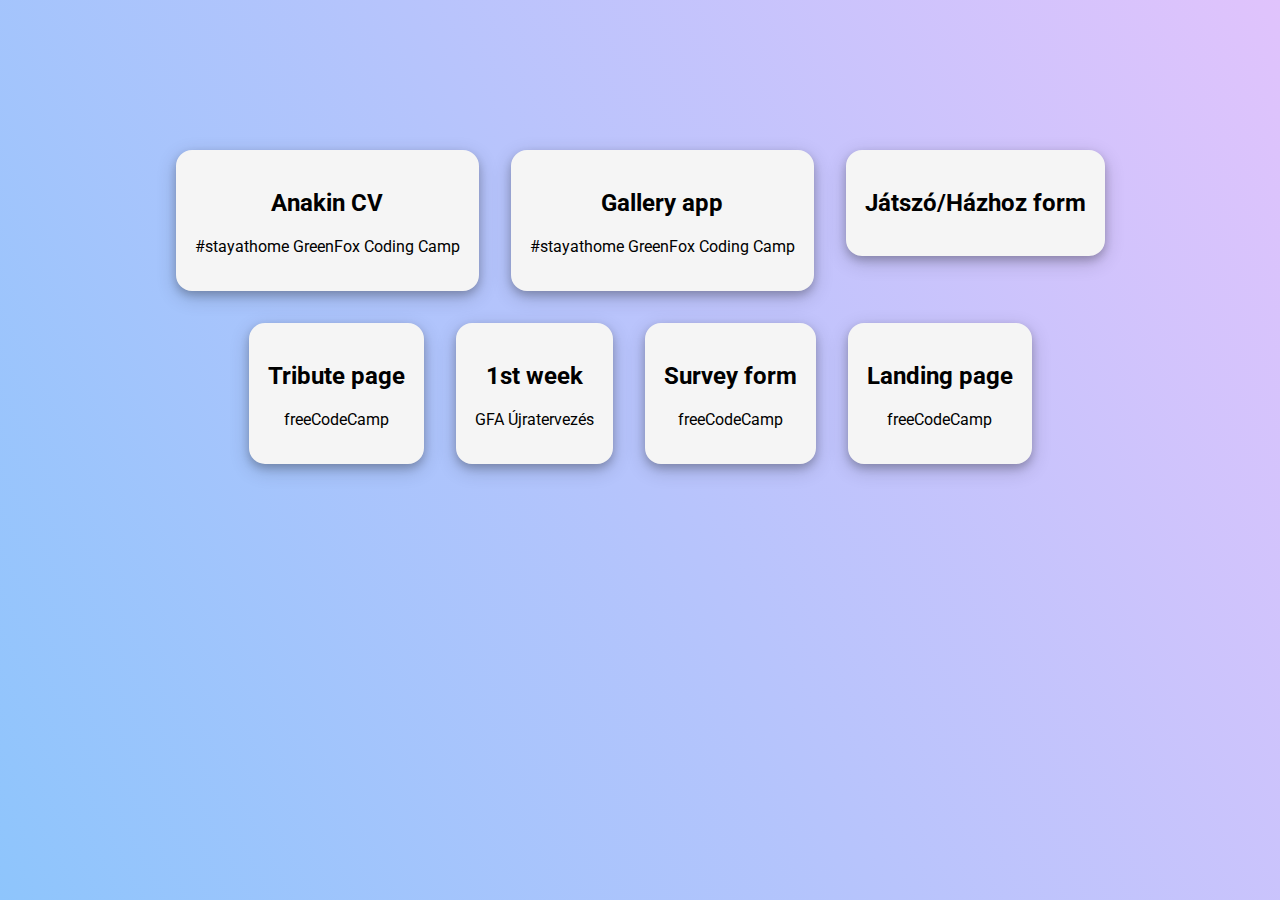
<file: index.html>
<!DOCTYPE html>
<html lang="en">

<head>
    <meta charset="UTF-8">
    <meta name="viewport" content="width=device-width, initial-scale=1.0">

    <!-- Custom stylesheet -->
    <link rel="stylesheet" href="/index-style.css">

    <link href="https://fonts.googleapis.com/css2?family=Roboto&display=swap" rel="stylesheet">

    <title>My Projects</title>

</head>

<body>

    <main class="container">
        <a href="./anakin-cv/cv.html">
            <div class="item anakin">
                <h2>Anakin CV</h2>
                <p class="text-muted">#stayathome GreenFox Coding Camp</p>
            </div>
        </a>
        <a href="./gallery-app/index.html">
            <div class="item stayathome">
                <h2>Gallery app</h2>
                <p class="text-muted">#stayathome GreenFox Coding Camp</p>
            </div>
        </a>
        <a href="./jatszohazhoz-form/form.html">
            <div class="item jatszohazhoz">
                <div>
                    <h2>Játszó/Házhoz form</h2>
                </div>
            </div>
        </a>
        <a href="./fcc-tribute-page/fcc-tribute-page.html">
            <div class="item tribute">
                <div>
                    <h2>Tribute page</h2>
                    <p class="text-muted">freeCodeCamp</p>
                </div>
            </div>
        </a>
        <a href="./myFirstWebsite/index.html">
            <div class="item tribute">
                <div>
                    <h2>1st week</h2>
                    <p class="text-muted">GFA Újratervezés</p>
                </div>
            </div>
        </a>
        <a href="./fcc-survey-form/fcc-survey-form.html">
            <div class="item survey-form">
                <div>
                    <h2>Survey form</h2>
                    <p class="text-muted">freeCodeCamp</p>
                </div>
            </div>
        </a>
        </a>
        <a href="./fcc-landing/fcc-landing.html">
            <div class="item survey-form">
                <div>
                    <h2>Landing page</h2>
                    <p class="text-muted">freeCodeCamp</p>
                </div>
            </div>
        </a>
    </main>

</html>
</file>
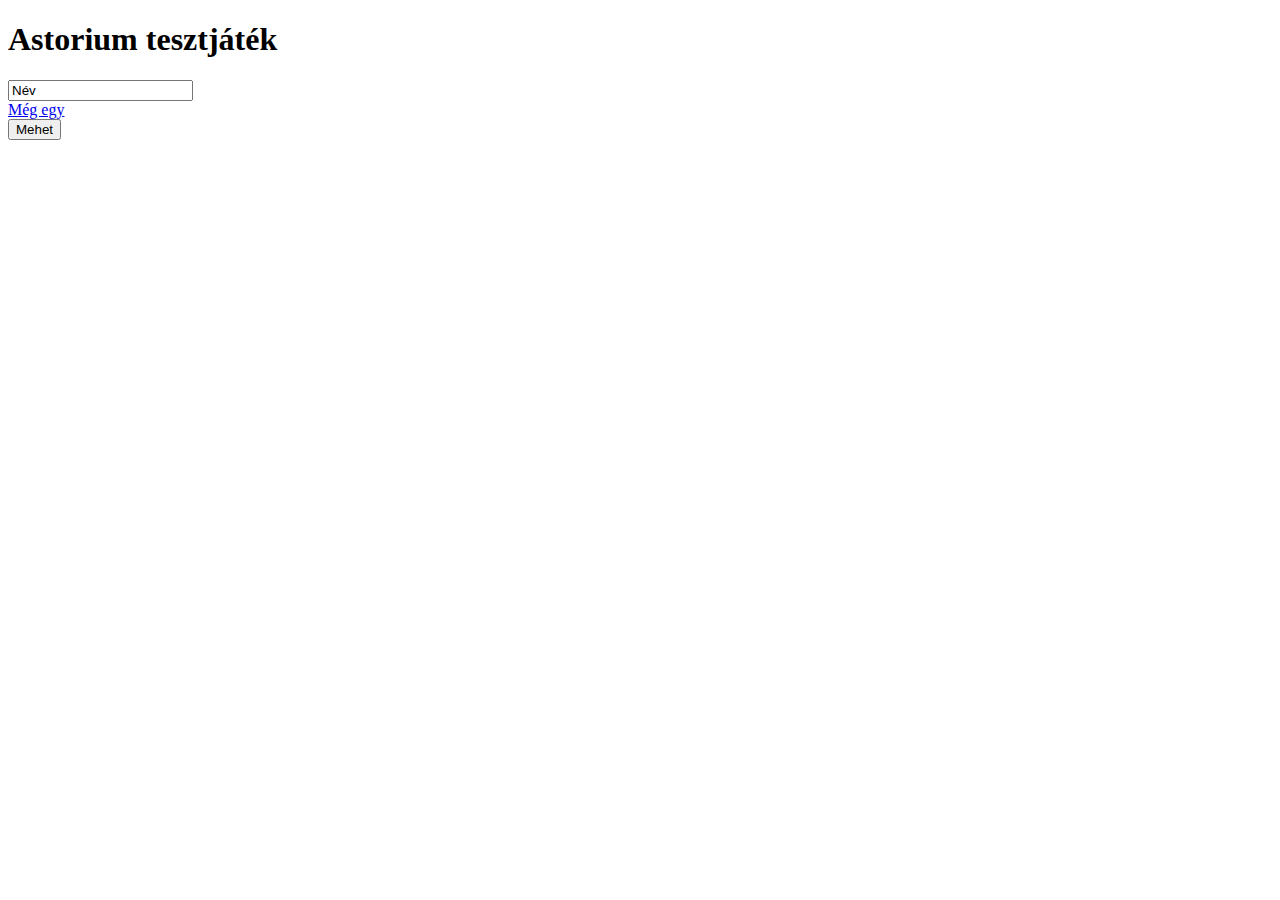
<file: astorium/index.html>
<!DOCTYPE html>
<html lang="en">
<head>
    <meta charset="UTF-8">
    <meta name="viewport" content="width=device-width, initial-scale=1.0">
    <link rel="stylesheet" type="text/css" href="./astorium.css">
    <title>Astorium</title>
</head>
<body>
    <h1>Astorium tesztjáték</h1>
    <form action="">
        <input class="player" type="text" value="Név"><br>
        <a id="add" href="#">Még egy</a><br> 
        <input type="submit" value="Mehet">
    </form>
    <script type="text/javascript" src="https://code.jquery.com/jquery-3.5.0.min.js"></script>
    <script type="text/javascript" src="./astorium-script.js"></script>
</body>
</html>
</file>
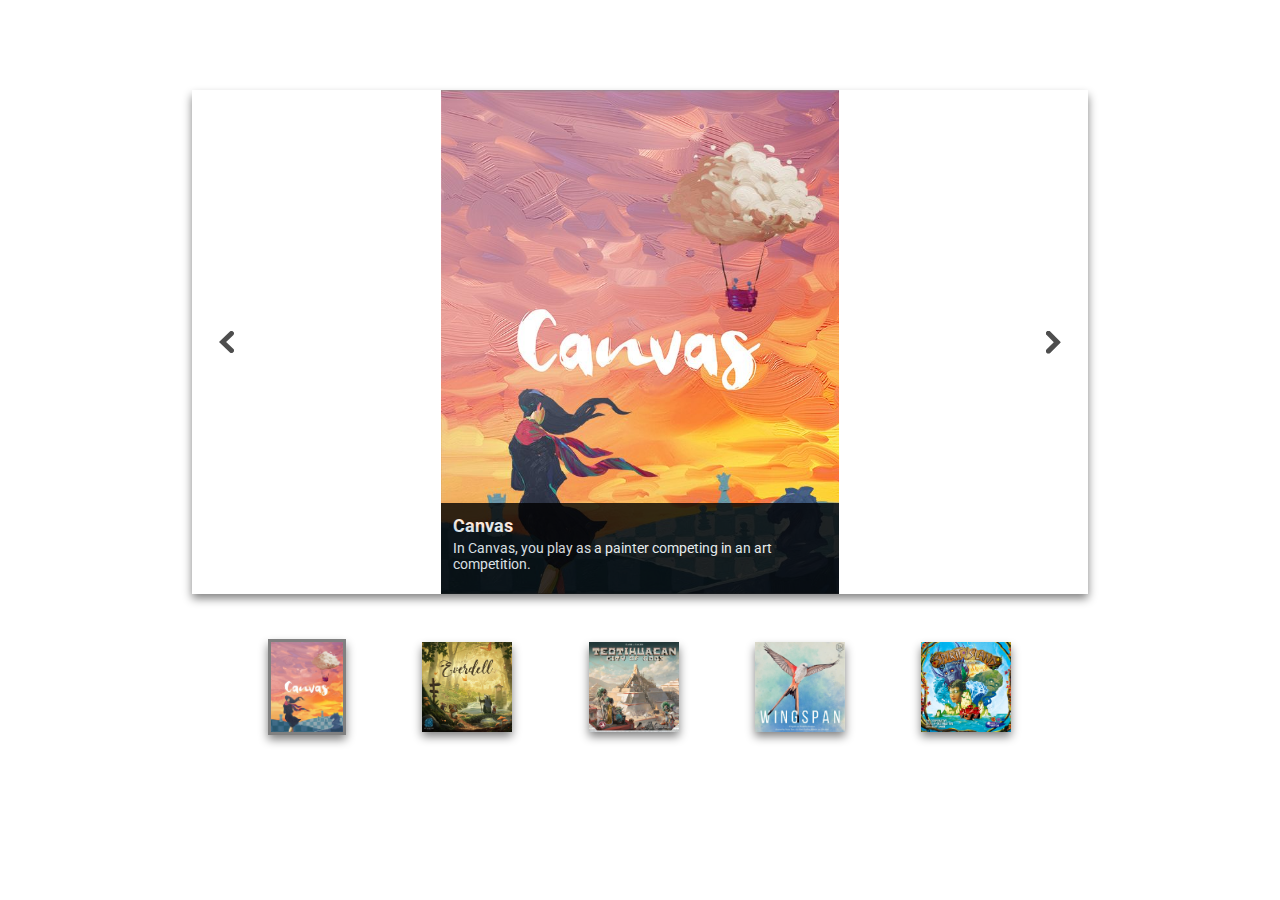
<file: gallery-app/index.html>
<!DOCTYPE html>
<html lang="en">
<head>
    <meta charset="UTF-8">
    <meta name="viewport" content="width=device-width, initial-scale=1.0">
    <title>Gallery App</title>
    <link rel="stylesheet" type="text/css" href="./style.css">
    <link href="https://fonts.googleapis.com/css2?family=Roboto:wght@400;500;700&display=swap" rel="stylesheet">
</head>
<body>
    <main>
        <div id="view_area">

            <div class="nav_arrow" id="left">
                <img src="./images/arrow.svg" alt="Previous">
            </div>

            <div id="image_container">
                <img id="photo" src="">
                <div class="info">
                    <p id="title"></p>
                    <p id="description"></p>
                </div>
            </div>

            <div class="nav_arrow" id="right">
                <img class="rotated" src="./images/arrow.svg" alt="Next">
            </div>

        </div>

        <div id="thumbnail_container"></div>

    </main>
    <script src="https://code.jquery.com/jquery-3.5.0.min.js"></script>
    <script src="./script.js"></script>
</body>
</html>
</file>
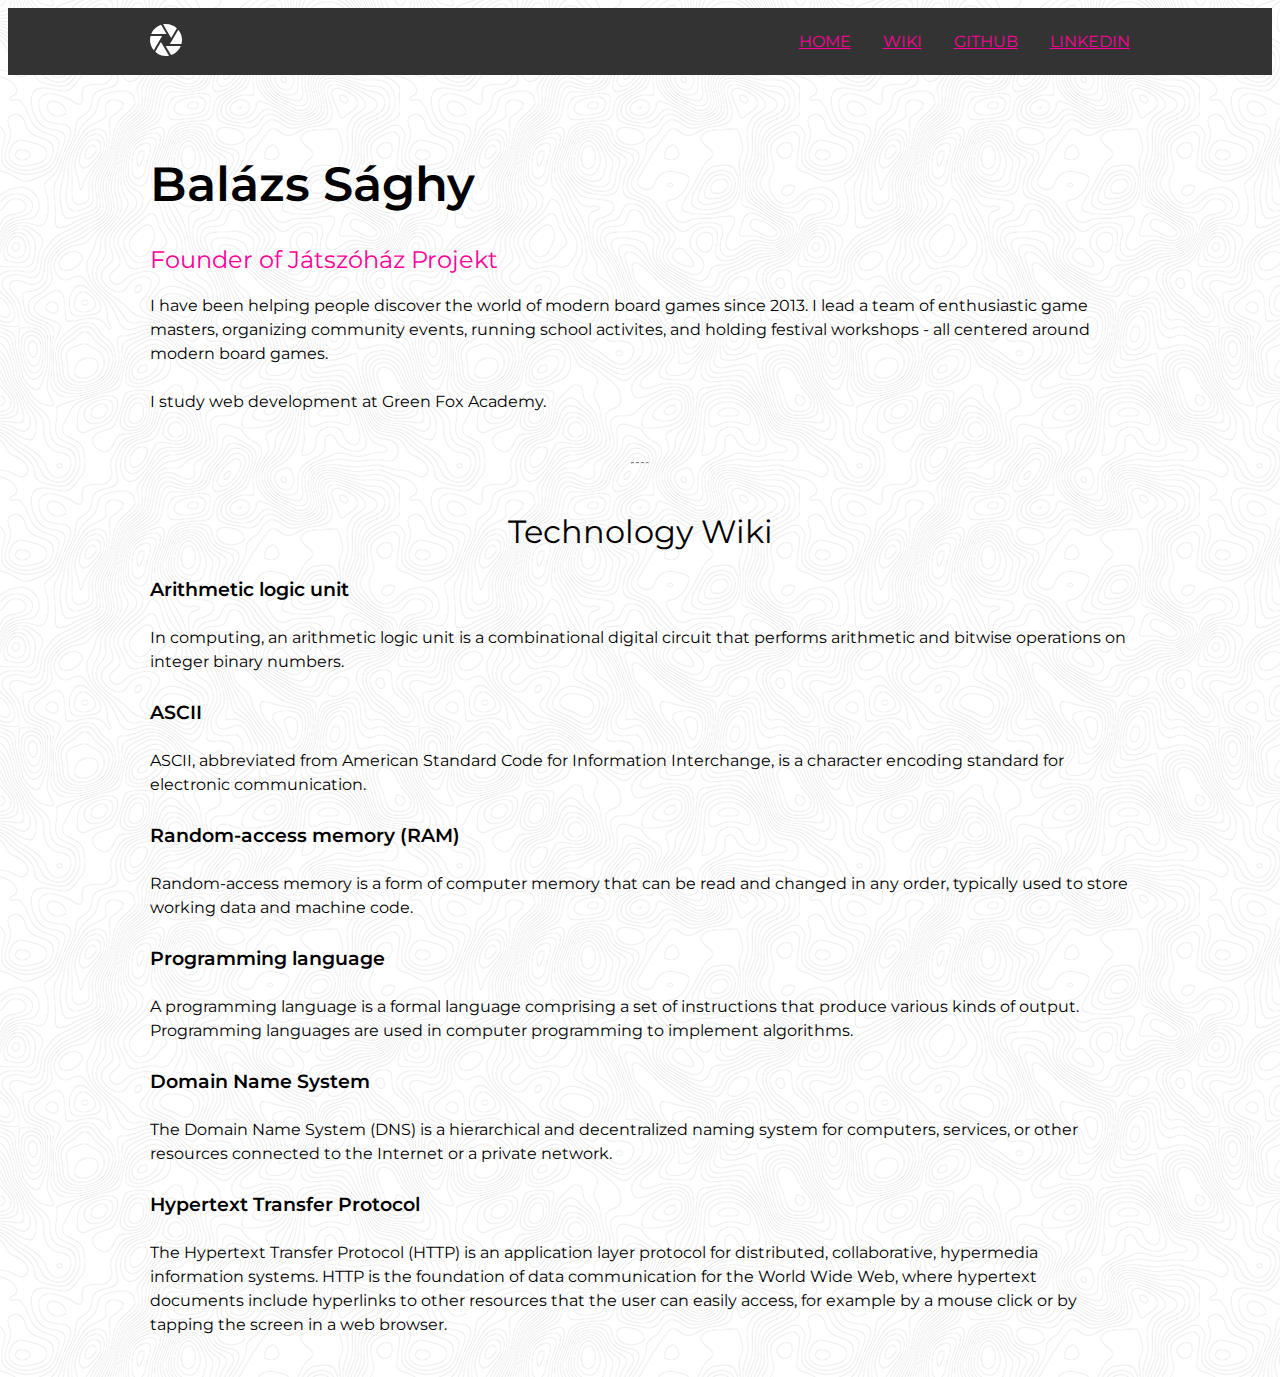
<file: myFirstWebsite/index.html>
<!DOCTYPE html>
<html lang="en">

<head>
    <meta charset="UTF-8">
    <meta name="viewport" content="width=device-width, initial-scale=1.0">
    <link rel="stylesheet" href="style.css">
    <link href="https://fonts.googleapis.com/css2?family=Montserrat:wght@400;600;800&display=swap" rel="stylesheet">
    <title>Balázs Sághy</title>
</head>

<body>
    <nav>
        <div class="container">
            <div id="logo">
                <img src="./assets/aperture.svg" alt="logo">
            </div>
            <ul>
                <li><a href="#">HOME</a></li>
                <li><a href="#wiki">WIKI</a></li>
                <li><a href="https://github.com/sabalazs/" target="_blank">GITHUB</a></li>
                <li><a href="https://www.linkedin.com/in/bal%C3%A1zs-s%C3%A1ghy-74726687/" target="_blank">LINKEDIN</a></li>
            </ul>
        </div>
    </nav>

    <main>
        <section>
            <h1>Balázs Sághy</h1>
            <h2>Founder of <a href="https://www.jatszohazprojekt.hu/" target="_blank">Játszóház Projekt</a></h2>
            <p>I have been helping people discover the world of modern board games since 2013. I lead a team of
                enthusiastic game masters, organizing community events, running school activites, and holding festival workshops
                - all centered around modern board games.<br><br>I study web development at Green Fox Academy.</p>
        </section>
        <hr>
        <section id="wiki">
            <h3>Technology Wiki</h3>
            <article>
                <h4>Arithmetic logic unit</h4>
                <p>
                    In computing, an arithmetic logic unit is a combinational digital circuit that performs arithmetic
                    and bitwise operations on integer binary numbers.
                </p>
            </article>
            <article>
                <h4>ASCII</h4>
                <p>
                    ASCII, abbreviated from American Standard Code for Information Interchange, is a character encoding
                    standard for electronic communication.
                </p>
            </article>
            <article>
                <h4>Random-access memory (RAM)</h4>
                <p>
                    Random-access memory is a form of computer memory that can be read and changed in any order,
                    typically used to store working data and machine code.
                </p>
            </article>
            <article>
                <h4>Programming language</h4>
                <p>
                    A programming language is a formal language comprising a set of instructions that produce various
                    kinds of output. Programming languages are used in computer programming to implement algorithms.
                </p>
            </article>
            <article>
                <h4>Domain Name System</h4>
                <p>
                    The Domain Name System (DNS) is a hierarchical and decentralized naming system for computers,
                    services, or other resources connected to the Internet or a private network.
                </p>
            </article>
            <article>
                <h4>Hypertext Transfer Protocol</h4>
                <p>
                    The Hypertext Transfer Protocol (HTTP) is an application layer protocol for distributed,
                    collaborative, hypermedia information systems. HTTP is the foundation of data communication for the
                    World Wide Web, where hypertext documents include hyperlinks to other resources that the user can
                    easily access, for example by a mouse click or by tapping the screen in a web browser.
                </p>
            </article>
        </section>
    </main>
</body>

</html>
</file>
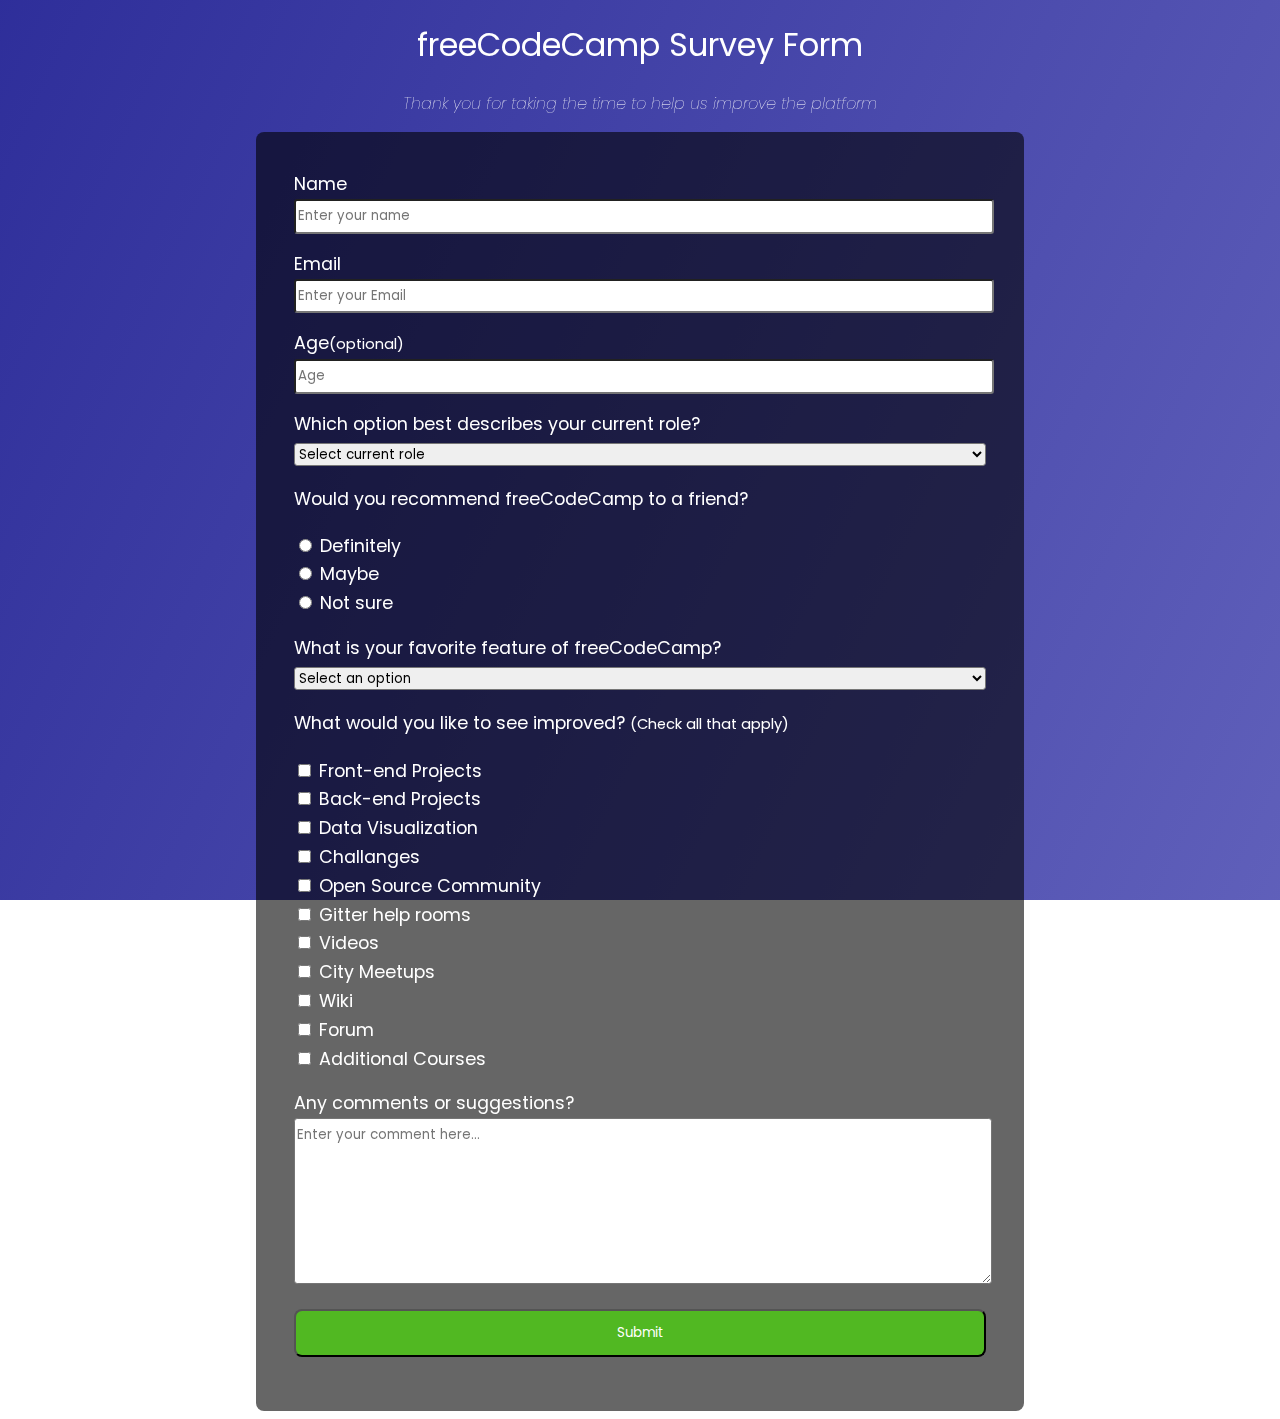
<file: fcc-survey-form/fcc-survey-form.html>
<!DOCTYPE html>
<html lang="en">

<head>
    <meta charset="UTF-8">
    <meta name="viewport" content="width=device-width, initial-scale=1.0">
    <title>fcc Survey Form</title>
    <link href="https://fonts.googleapis.com/css2?family=Poppins:ital,wght@0,300;0,400;0,600;0,700;1,400&display=swap" rel="stylesheet">
    <link rel="stylesheet" href="./fcc-survey-form.css">
</head>

<body>
    <script src="https://cdn.freecodecamp.org/testable-projects-fcc/v1/bundle.js"></script>
    <main id="main">
        <header class="header">
            <h1 id="title">
                freeCodeCamp Survey Form
            </h1>
            <p id="description">
                Thank you for taking the time to help us improve the platform
            </p>
        </header>
        <form action="" id="survey-form">
            <div class="form-group">
                <label id="name-label" for="name">Name</label>
                <input id="name" type="text" placeholder="Enter your name" required>
            </div>

            <div class="form-group">
                <label id="email-label" for="email">Email</label>
                <input id="email" type="email" placeholder="Enter your Email" required>
            </div>

            <div class="form-group">
                <label id="number-label" for="number">Age<small>(optional)</small></label>
                <input id="number" type="number" min="0" max="125" placeholder="Age">
            </div>

            <div class="form-group">
                <label id="label-dropdown" for="dropdown">Which option best describes your current role?</label>
                <select name="dropdown" id="dropdown">
                    <option value="" disabled selected>Select current role</option>
                    <option value="student">Student</option>
                    <option value="full-time-job">Ful Time Job</option>
                    <option value="full-time-learner">Full Time Learner</option>
                    <option value="prefer-not-to-say">Prefer not to say</option>
                    <option value="other">Other</option>
                </select>
            </div>

            <div class="form-group">
                <p>
                    Would you recommend freeCodeCamp to a friend?
                </p>
                <label>
                    <input type="radio" name="user-recommend" id="" value="definitely">
                    Definitely
                </label>
                <label>
                    <input type="radio" name="user-recommend" id="" value="maybe">
                    Maybe
                </label>
                <label>
                    <input type="radio" name="user-recommend" id="" value="not-sure">
                    Not sure
                </label>
            </div>

            <div class="form-group">
                <label id="label-feature-dropdown" for="feature-dropdown">What is your favorite feature of
                    freeCodeCamp?</label>
                <select name="feature-dropdown" id="feature-dropdown">
                    <option value="" disabled selected>Select an option</option>
                    <option value="challanges">Challanges</option>
                    <option value="project">Project</option>
                    <option value="community">Community</option>
                    <option value="opensource">Open source</option>
                </select>
            </div>

            <div class="form-group">
                <p>
                    What would you like to see improved? <small>(Check all that apply)</small>
                </p>
                <label>
                    <input type="checkbox" name="to-be-improved" id="" value="1">
                    Front-end Projects
                </label>
                <label>
                    <input type="checkbox" name="to-be-improved" id="" value="2">
                    Back-end Projects
                </label>
                <label>
                    <input type="checkbox" name="to-be-improved" id="" value="3">
                    Data Visualization
                </label>
                <label>
                    <input type="checkbox" name="to-be-improved" id="" value="4">
                    Challanges
                </label>
                <label>
                    <input type="checkbox" name="to-be-improved" id="" value="5">
                    Open Source Community
                </label>
                <label>
                    <input type="checkbox" name="to-be-improved" id="" value="6">
                    Gitter help rooms
                </label>
                <label>
                    <input type="checkbox" name="to-be-improved" id="" value="7">
                    Videos
                </label>
                <label>
                    <input type="checkbox" name="to-be-improved" id="" value="8">
                    City Meetups
                </label>
                <label>
                    <input type="checkbox" name="to-be-improved" id="" value="9">
                    Wiki
                </label>
                <label>
                    <input type="checkbox" name="to-be-improved" id="" value="10">
                    Forum
                </label>
                <label>
                    <input type="checkbox" name="to-be-improved" id="" value="11">
                    Additional Courses
                </label>
            </div>

            <div class="form-group">
                <label id="label-comments" for="comments">Any comments or suggestions?</label>
                <textarea id="comments" type="textarea" placeholder="Enter your comment here..."></textarea>
            </div>

            <div class="form-group">
                <button type="submit" class="submit-button" id="submit">Submit</button>
            </div>

        </form>
    </main>
</body>

</html>
</file>
<file: index-style.css>
h1 {
    text-align: center;
    margin-top: 5rem;
}

html {
    min-height: 100%;
    background-color: #8EC5FC;
    background-image: linear-gradient(62deg, #8EC5FC 0%, #E0C3FC 100%);  
    font-family: 'Roboto', sans-serif;
}

.container {
    display: flex;
    padding: 10%;
    flex-wrap: wrap;
    justify-content: center;
}

.item {
    display: block;
    border-radius: 1rem;
    border: 3px solid whitesmoke;
    background-color: whitesmoke;
    padding: 1rem;
    text-align: center;
    margin: 1rem;
    box-shadow: 0 4px 8px 0 rgba(0, 0, 0, 0.2), 0 6px 20px 0 rgba(0, 0, 0, 0.19);
}

.item:hover {
    background-color: white;
}

a {    
    text-decoration: none;
    color: inherit;
}
</file>
<file: astorium/astorium.css>
form {
    display: block;
}
</file>
<file: gallery-app/style.css>
html {
    width: 70vw;
    height: 70vh;
    margin: auto;
    margin-top: 10vmin;
}

body {
    margin: auto;
    height: 100%;
    width: 100%;
}

main {
    height: 80%;
    width: 100%;
}

#view_area {
    height: 100%;    
    width: 100%;
    display: flex;
    box-shadow: 0vmin 0.5vmin 1vmin grey;
}

.nav_arrow {
    flex-basis: 6%;
    background-color: rgb(255, 255, 255);
    display: flex;
    align-items: center;
    justify-content: center;
    padding: 1vmin;
}

#image_container {
    flex-basis: 88%;    
    max-height: 100%;
    max-width: 100%;
    background-color: rgb(255, 255, 255);
    justify-content: center;
    position: relative;
    /* margin: auto; */
    display: flex;
}

#photo {
    max-height: 100%;
    max-width: 100%;
    /* width: auto; */
    /* height: 100%; */
    /* object-fit: contain; */
    background-color: silver;
}

.info {
    position: absolute;
    bottom: 0;
    min-height: 18%;
    width: 100%;
    background-color: black;
    opacity: 0.8;
    color: white;
    font-family: "Roboto";
    display: none;
}

.rotated {
    transform: rotate(0.5turn);
}

#title {
    margin-left: 3%;
    margin-top: 3%;
    font-weight: 700;
    font-size: 2vmin;
    margin-bottom: 0;
}

#description {
    margin-left: 3%;
    margin-right: 3%;
    margin-top: 1%;
    font-size: 1.5vmin;
}

#thumbnail_container {
    margin-top: 5%;
    background-color: white;
    height: 20%;
    display: flex;
    justify-content: space-evenly;
    align-items: center;
}

.thumbnail {
    position: relative;
}


.thumbnail_title_cont {
    display: flex;
    justify-content: center;
}

.thumbnail_title {
    position: absolute;
    bottom: 108%;
    background-color: rgb(20, 20, 20);
    display: none;
    margin: auto;
    border-radius: 0.5vmin;
    text-align: center;
    color: white;
    padding: 6%;
    font-family: "Roboto";
    font-size: 1.5vmin;
}

.thumbnail_title::before {
    content: '';
    position: absolute;
    top: 100%;
    left: 50%;
    width: 0;
    height: 0;
    border: .5em solid transparent;
    border-top-color: rgb(20, 20, 20);
    transform: translate(-50%, 0);    
}

.thumbnail img {
    height: 10vmin;
    width: auto;
    box-shadow: 0vmin 0.5vmin 1vmin grey;
}

.thumbnail:hover .thumbnail_title {
    display: block;
}

.thumbnail:hover {
    height: 12vmin;
}
</file>
<file: myFirstWebsite/style.css>
body {
    background-image: url("./assets/topography.png");
    font-family: "Montserrat", courier;
}

.container {
    margin-left: 10%;
    margin-right: 10%;
    display: flex;
}

nav {
    background-color: #333333;

}

#logo {
    flex: 1;
    padding-left: 1rem;
    padding-right: 1rem;
    align-self: center;
}

ul {
    list-style-type: none;
    display: flex;
    justify-content: flex-end;
    flex-wrap: wrap;
}

li {
    padding: 0.5rem 1rem;
    color: #ff0099;
}

a {
    text-decoration: underline;
    color: inherit;
}

main {
    margin-left: 10%;
    margin-right: 10%;
    padding: 1rem;
}

h1 {
    margin-top: 4rem;
    font-size: 3rem;
    font-weight: 600;
}

h2 {
    color: #ff0099;
    font-weight: 400;
}

h2 a {
    text-decoration: none;
}

h3 {
    font-size: 2rem;
    font-weight: 400; 
    text-align: center;
    margin: auto;
}

h4 {
    font-size: 1.2rem;
    font-weight: 600;
}

p {
    line-height: 150%;
}

hr {
    margin-top: 3rem;
    margin-bottom: 3rem;
    max-width: 1rem; 
    border-top: 1px dashed;
}
</file>
<file: fcc-survey-form/fcc-survey-form.css>
body::before {
    content: '';
    background: darkblue;
    background-image: linear-gradient(
        115deg,
        rgba(58, 58, 158, 0.8),
        rgba(136, 136, 206, 0.7)
      ),
        url("https://cdn.freecodecamp.org/testable-projects-fcc/images/survey-form-background.jpeg");
    background-size: cover;
    background-position: center;
    background-repeat: no-repeat;
    position: fixed;
    height: 100%;
    width: 100%;
    z-index: -1;
    top: 0;
    left: 0;
}

main {
    font-family: "Poppins", sans-serif;
    margin: auto;
    max-width: 768px;
    color: white;
}

h1 {
    color: white;
    font-weight: 400;
    text-align: center;
}

header p {
    text-align: center;
    font-style: italic;
    font-weight: lighter;
}


header, form {
    max-width: 768px;
}

form {
    background: rgba(0, 0, 0, 0.6);
    padding: 5%;
    line-height: 1.8rem;
    font-size: 1.1rem;
    border-radius: 0.5rem;
}
label {
    display: block;
}

input[type=text], input[type=email], input[type=number], select, textarea {
    width: 100%;
    line-height: 1.8rem;
    border-radius: 0.2rem;
}

::placeholder, select, button {
    font-family: "Poppins", sans-serif;
}

textarea {
    width: 100%;
    height: 10rem;
}

button {
    background-color: rgb(81, 184, 34);
    color: white;
    width: 100%;
    height: 3rem;
    border-radius: 0.5rem;
}

.form-group {
    margin-bottom: 1rem;
}
</file>
